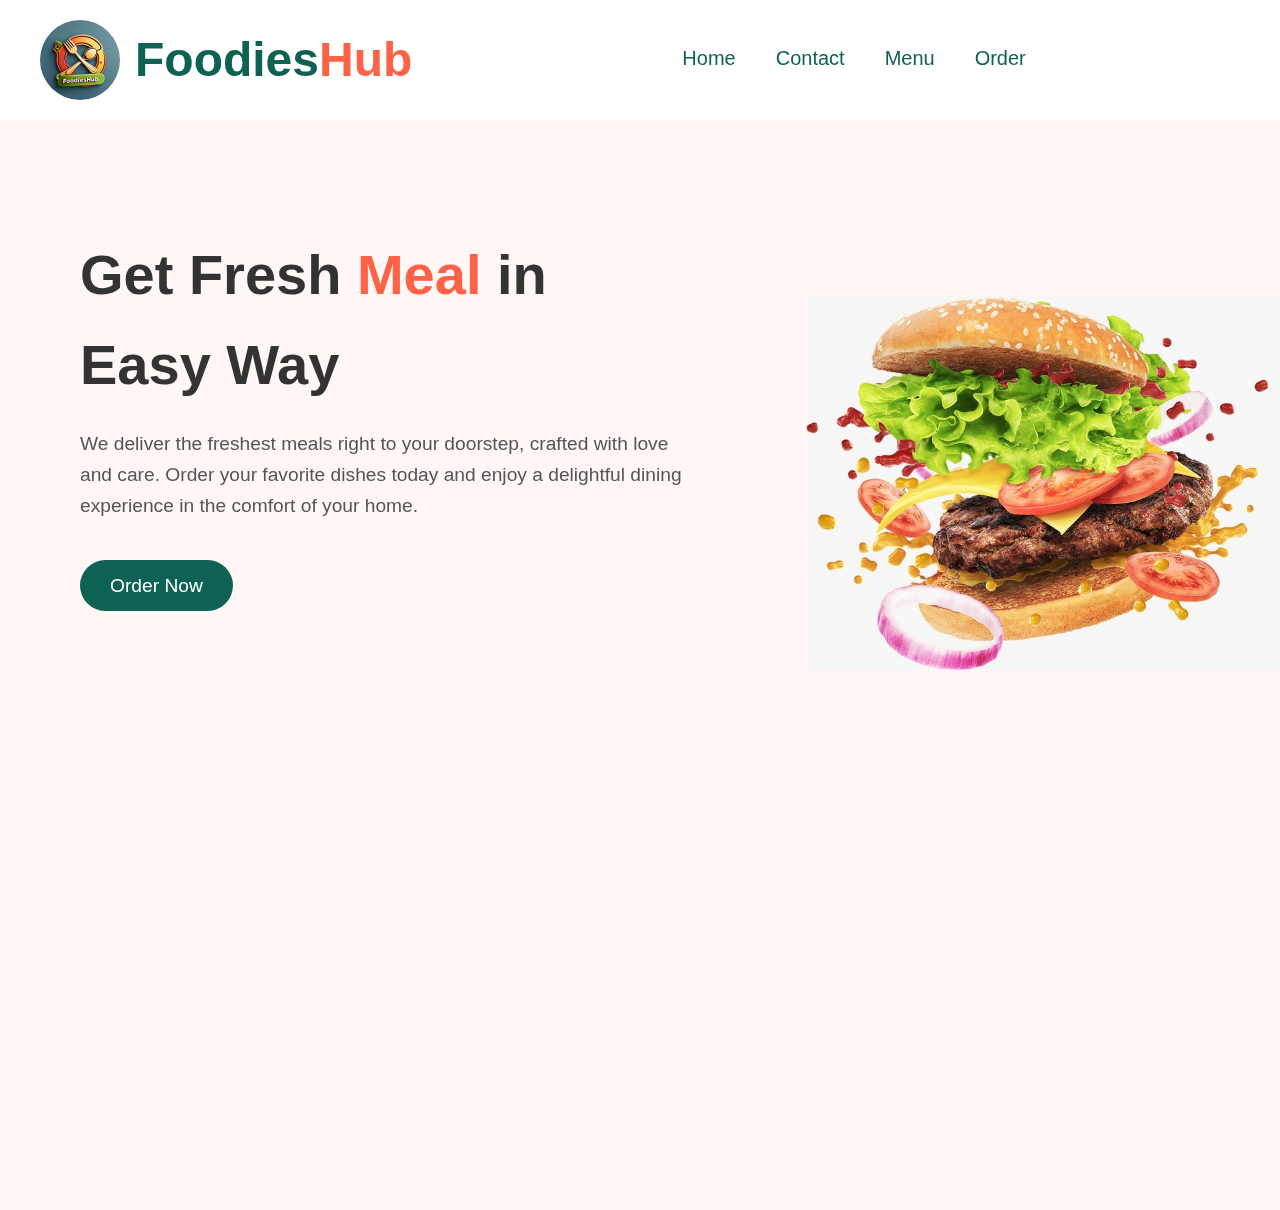
<file: index.html>
<!DOCTYPE html>
<html lang="en">
<head>
    <meta charset="UTF-8">
    <meta name="viewport" content="width=device-width, initial-scale=1.0">
    <title>FoodiesHub - Fresh Meals Delivered</title>
   <style>
    /* General Styling */
* {
    margin: 0;
    padding: 0;
    box-sizing: border-box;
    font-family: 'Arial', sans-serif;
}

:root{
    --primaryColor: #0e6253;
    --secondrayColor: #ffc107;
    --whiteColor: #fff;
    --blackColor: #222;
    --softGreenColor: #d9f2ee;
    --darkGreyColor: #a7a7a7;
    --greyColor: #f5f5f5;
}

body {
    background-color: rgb(75, 74, 74);
    color: #333;
    line-height: 1.6;
    /* height: 400px; */
    position: fixed;
}
.logos{
    width: 250px;
    margin-left: 20px;
    margin-top: 13px;
}

/* Navbar */
header {
    background-color: #ffffff;
    padding: 20px 40px;
    display: flex;
    justify-content: space-between;
    align-items: center;
    box-shadow: 0 4px 8px rgba(0, 0, 0, 0.1);
}

.logo {
    font-size: 3rem;
    color: var(--primaryColor);
    font-weight: bold;
}

.logo span {
    color: #ff6347;
}

.nav-links {
    list-style: none;
    display: flex;
    gap: 20px;
    margin-top: 22px;
    justify-content: space-between;
    margin-left:250px;
    /* font-size: 25px; */
}
.nav-name
{
    /* font-size: 50px; */
    color:var(--primaryColor);
}

.nav-links li a {
    text-decoration: none;
    color: #333;
    font-size: 1rem;
    margin-left: 20px;
}

.auth-buttons {
    display: flex;
    gap: 15px;
    margin-left:260px;
    width: 60px;
    height: 40px;
    margin-top: 22px;
}

.login-btn, .signup-btn {
    text-decoration: none;
    padding: 6px 20px;
    border-radius: 25px;
    border: 1px solid var(--primaryColor);
    color: var(--blackColor);
}

.login-btn
{
    background-color: var(--primaryColor);
    color: white;
}

.signup-btn {
    background-color: var(--primaryColor);
    color: white;
}

.login-btn:hover
{
    background-color: var(--whiteColor);
    color: var(--blackColor);
}

.signup-btn:hover
{
    background-color: var(--whiteColor);
    color: var(--blackColor);
}


/* Hero Section */
.hero {
    display: flex;
    align-items: center;
    justify-content: space-between;
    padding: 80px;
    background-color: rgb(255, 246, 246);
}

.hero-content {
    max-width: 50%;
    height: 100vh;
    margin-top: 30px;
}

.hero-content h1 {
    font-size: 3.5rem;
    color: #333;
}

.hero-content h1 span {
    color: #ff6347;
}

.hero-content p {
    margin: 20px 0;
    color: #555;
    font-size: 1.2rem;
    /* margin-top: 10px; */
}

.order-btn {
    background-color: var(--primaryColor);
    color: white;
    padding: 15px 30px;
    border-radius: 30px;
    text-decoration: none;
    font-size: 1.2rem;
    /* margin-top: 200px; */
   
}
.order{
    margin-top: 50px;
}
.order-btn:hover
{
    background-color: var(--whiteColor);
    color: var(--primaryColor);
    border: 1px solid var(--primaryColor);
}
.hero-image img {
    width: 500px;
    height: auto;
   
}


.logo-bar
{
    display: flex;
    align-items: center;
    gap: 15px;
}

.logo-img
{
    width:80px;
    height:80px;
    border-radius: 50%;
   
}
.navbar
{
    display: flex;
    justify-content: space-evenly;
    
}
.burger-img
{
    /* width: 400px; */
    height: auto;
    margin-top: -450px;
    /* margin-left: 500px; */
    
}
   </style>
</head>
<body>
    <header>
        <nav class="navbar">
            <div class="logo-bar">
                <img src="logo.jpg" alt="" class="logo-img">
                <div class="logo">Foodies<span>Hub</span></div>
                <!-- <img src="foodieshublogo.png" class="logos" alt=""> -->
             </div>
            <ul class="nav-links">
                <li><a href="signup.html" style="font-size: 20px; color: #0e6253;">Home</a></li>
                <li><a href="contactus.html" style="font-size: 20px; color: #0e6253;">Contact</a></li>
                <li><a href="finalsearch.html" style="font-size: 20px; color: #0e6253;">Menu</a></li>
                <li><a href="signup.html" style="font-size: 20px; color: #0e6253;">Order</a></li>
            </ul>
            <div class="auth-buttons">
                <a href="login.html" class="login-btn">LogIn</a>
                <a href="signup.html" class="signup-btn">SignUp</a>
            </div>
        </nav>
    </header>
    
    <section class="hero">
        <div class="hero-content">
            <h1>Get Fresh <span>Meal</span> in Easy Way</h1>
            <p>We deliver the freshest meals right to your doorstep, crafted with love and care. Order your favorite dishes today and enjoy a delightful dining experience in the comfort of your home.</p>
            <div class="order">
             <a href="signup.html" class="order-btn">Order Now</a>
            </div>
        </div>
        <div class="hero-image">
            <img src="supremeburger.jpg" alt="Delicious Burger" class="burger-img">
        </div>
    </section>

    <script >
        // JavaScript for additional functionalities (future usage)
    document.querySelector(".order-btn").addEventListener("click", function() {
    alert("SignUp first and then place your order!");
    // window.location.href = "home.html";

});

    </script>
</body>
</html>
</file>
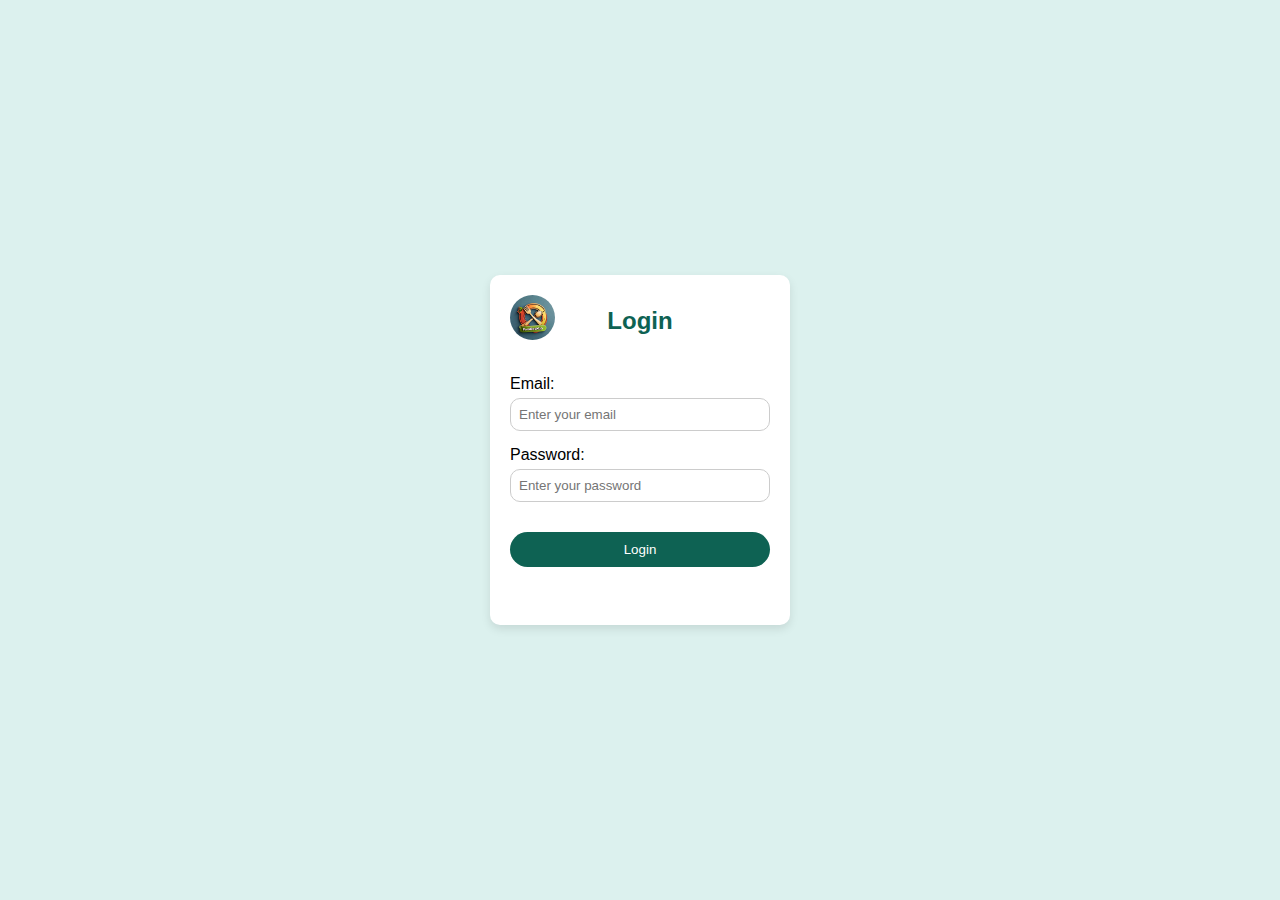
<file: login.html>
<!DOCTYPE html>
<html lang="en">
<head>
    <meta charset="UTF-8">
    <meta name="viewport" content="width=device-width, initial-scale=1.0">
    <title>Login Page</title>
    <style>
* {
    margin: 0;
    padding: 0;
    box-sizing: border-box;
}
:root{
    --primaryColor: #0e6253;
    --secondrayColor: #ffc107;
    --whiteColor: #fff;
    --blackColor: #222;
    --softGreenColor: #dcf1ee;
    --darkGreyColor: #a7a7a7;
    --greyColor: #f5f5f5;
}


body {
    font-family: Arial, sans-serif;
    background-color: var(--softGreenColor);
    display: flex;
    justify-content: center;
    align-items: center;
    height: 100vh;
}

.login-container {
    background-color: white;
    padding: 20px;
    border-radius: 10px;
    box-shadow: 0px 4px 10px rgba(0, 0, 0, 0.1);
    width: 300px;
    height: 350px;
}
.login-container:hover
{
    box-shadow: rgba(2, 2, 2, 0.2) 0px 8px 24px;
}

h2 {
    text-align: center;
    margin-bottom: 40px;
    margin-top: -37px;
    color: var(--primaryColor);
}

.input-group {
    margin-bottom: 15px;
}

label {
    display: block;
    margin-bottom: 5px;
}

input {
    width: 100%;
    padding: 8px;
    border: 1px solid #ccc;
    border-radius: 10px;
}

button{
    width: 100%;
    padding: 10px;
    background-color:var(--primaryColor);
    color: white;
    border: none;
    border-radius:21px;
    cursor: pointer;
    margin-top: 15px;
    /* text-decoration: none; */
}

button:hover {
    
    background-color: black;
    color: white;
}

.error {
    color: red;
    text-align: center;
    margin-top: 10px;
}
.logo-img
{
        width: 45px;
        height: 45px;
        object-fit: cover;
        border-radius: 50%;
        top: 30px;
        /* margin-top: 15px;
        transform: translate(16%,-30%); */
        left: auto;
}
.logo-bar
{
    align-items: center;
}

    </style>
</head>
<body>
    <div class="login-container">
        <div class="login-bar">
            <img src="logo.jpg" alt="" class="logo-img">
            <h2>Login</h2>
        </div>
        <form id="loginForm" onsubmit="return validateForm()">
            <div class="input-group">
                <label for="email">Email:</label>
                <input type="email" id="email" name="email" placeholder="Enter your email" required>
            </div>
            <div class="input-group">
                <label for="password">Password:</label>
                <input type="password" id="password" name="password" placeholder="Enter your password" required>
            </div>
            <!-- <a type="submit" class="login-btn">Login</a> -->
            <a href="index.html">
                <button type="submit" id="signupButton">Login</button>
            </a>
            <p id="errormessage" class="error"></p>
        </form>
    </div>
    
   <script>

document.getElementById("loginForm").addEventListener("submit", function(event) {
    event.preventDefault(); // Prevent the default form submission behavior

    // Get form fields
    const email = document.getElementById("email").value;
    const password = document.getElementById("password").value;
    const errorMessage = document.getElementById("errormessage");

    // Check if both fields are filled
    if (!email || !password) {
        errorMessage.textContent = "Please fill out both email and password fields.";
        return;
    }

    // Clear error message if fields are filled
    errorMessage.textContent = "";

    // Show success alert and redirect to index.html
    alert("Login successful!");
    window.location.href = "home.html"; // Redirects to home.html
});

   </script>
    <script src="https://code.jquery.com/jquery-2.2.4.min.js"></script>
</body>
</html>
</file>
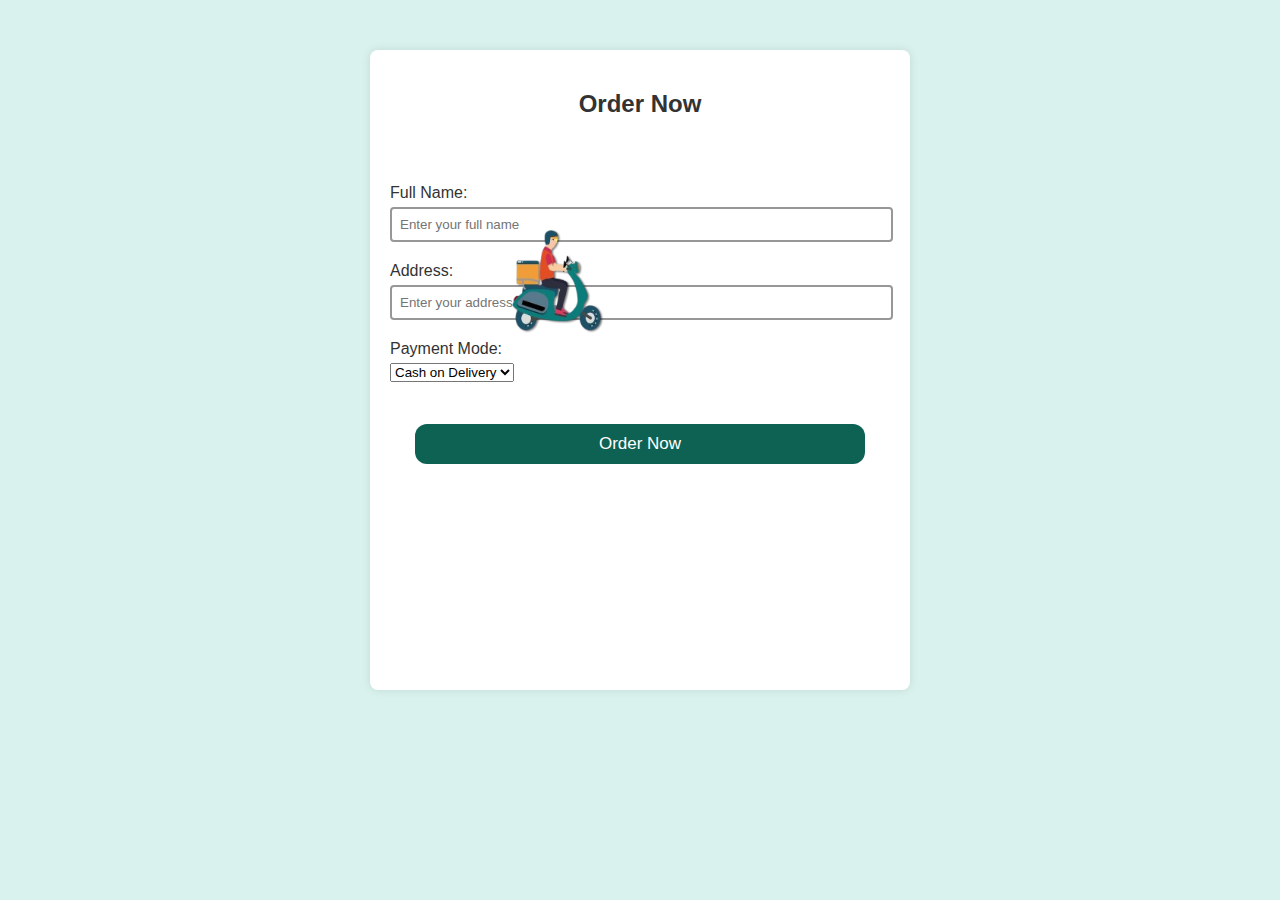
<file: order.html>
<!DOCTYPE html>
<html lang="en">
<head>
    <meta charset="UTF-8">
    <meta name="viewport" content="width=device-width, initial-scale=1.0">
    <title>Order Now</title>
    <style>
        body {
            font-family: Arial, sans-serif;
            background-color: #d9f2ee; /* Soft Green */
            color: #333;
            overflow-x: hidden; /* Prevent horizontal scrolling */
        }
        .container {
            width: 500px;
            height: 600px;
            margin: 50px auto;
            padding: 20px;
            background-color: white;
            border-radius: 8px;
            box-shadow: 0 0 10px rgba(0, 0, 0, 0.1);
        }
        label {
            display: block;
            margin: 10px 0 5px;
            gap: 100px;
        }
        input[type="text"], input[type="number"] {
            width: 96.5%;
            padding: 8px;
            margin-bottom: 10px;
            border: 2px solid #979797;
            border-radius: 4px;
        }
        .button {
            width: 90%;
            height: 40px;
            color: white;
            background-color: #0e6253; /* Primary Color */
            border: none;
            border-radius: 12px;
            cursor: pointer;
            font-size: 17px;
            margin-top: 42px;
            margin-left: 25px;
            margin-bottom: 20px;
           
        }
        .button:hover {
            background-color: #107764;
            box-shadow: 0 0 10px rgba(14, 14, 14, 0.5);
        }
        
        .hidden {
            display: none;
            
        }
        .button hidden
        {
            margin-bottom: 18px;
        }
        /* Delivery boy image styling */
        #deliveryBoy {
            position:fixed;
            height: 180px;
            bottom: 550px;
            left: 430px; /* Start off screen */
            width: 270px;
            transition: transform 5s ease;
        }
       
    </style>
</head>
<body>
    <div class="container">
        <h2 style="text-align: center;">Order Now</h2>
        <br><br>
        <label for="fullName">Full Name:</label>
        <input type="text" id="fullName" placeholder="Enter your full name" required>
        
        <label for="address">Address:</label>
        <input type="text" id="address" placeholder="Enter your address" required>
        
        <label for="paymentMode">Payment Mode:</label>
        <select id="paymentMode" onchange="toggleCardInput()">
            <option value="cash">Cash on Delivery</option>
            <option value="card">Card Payment</option>
            <option value="upi">UPI</option>
        </select>
        
        <div id="cardNumberContainer" class="hidden">
            <label for="cardNumber">Card Number:</label>
            <input type="number" id="cardNumber" placeholder="Enter 12-digit card number">
        </div>
      <div id="upiContainer" class="hidden"> <!-- New UPI Container -->
                <label for="upiId">UPI ID:</label>
                <input type="text" id="upiId" placeholder="Enter your UPI ID">
            </div>
        
        <button class="button" onclick="orderNow()">Order Now</button>
        <button id="generateBillBtn" class="button hidden" onclick="generateBill()">Generate Bill</button>
    </div>
    
    <!-- Path line for the scooter -->
    <div id="pathLine"></div>
    
    <!-- Delivery boy image -->
    <img src="delivery-boy.png" id="deliveryBoy" alt="Delivery Boy on Scooter">

    <script>
        // Toggle card number input based on payment mode selection
        function toggleCardInput() {
            const paymentMode = document.getElementById("paymentMode").value;
            const cardNumberContainer = document.getElementById("cardNumberContainer");
            if (paymentMode === "card") {
                cardNumberContainer.classList.remove("hidden");
            } else if (paymentMode === "upi") {
                upiContainer.classList.remove("hidden");
                cardNumberContainer.classList.add("hidden");}else {
                cardNumberContainer.classList.add("hidden");
            }
        }

        function orderNow() {
            const fullName = document.getElementById("fullName").value;
            if (fullName.trim() === "") {
                alert("Please enter your full name to proceed.");
                return;
            }

            // Show the path line and animate delivery boy
            const deliveryBoy = document.getElementById("deliveryBoy");
            
            deliveryBoy.style.transform = "translateX(70vw)"; // Move across the screen

            // After 10 seconds, reset the animation and show alert
            setTimeout(() => {
                deliveryBoy.style.transform = "translateX(-5px)"; // Reset to original position
            
                alert(`Hurray! ${fullName}, your order is on the way!`);
                document.getElementById("generateBillBtn").classList.remove("hidden");
            }, 1500);
        }

        // Redirect to bill generation page
        function generateBill() {
            window.location.href = "bills.html";
        }
    </script>
</body>
</html>
</file>
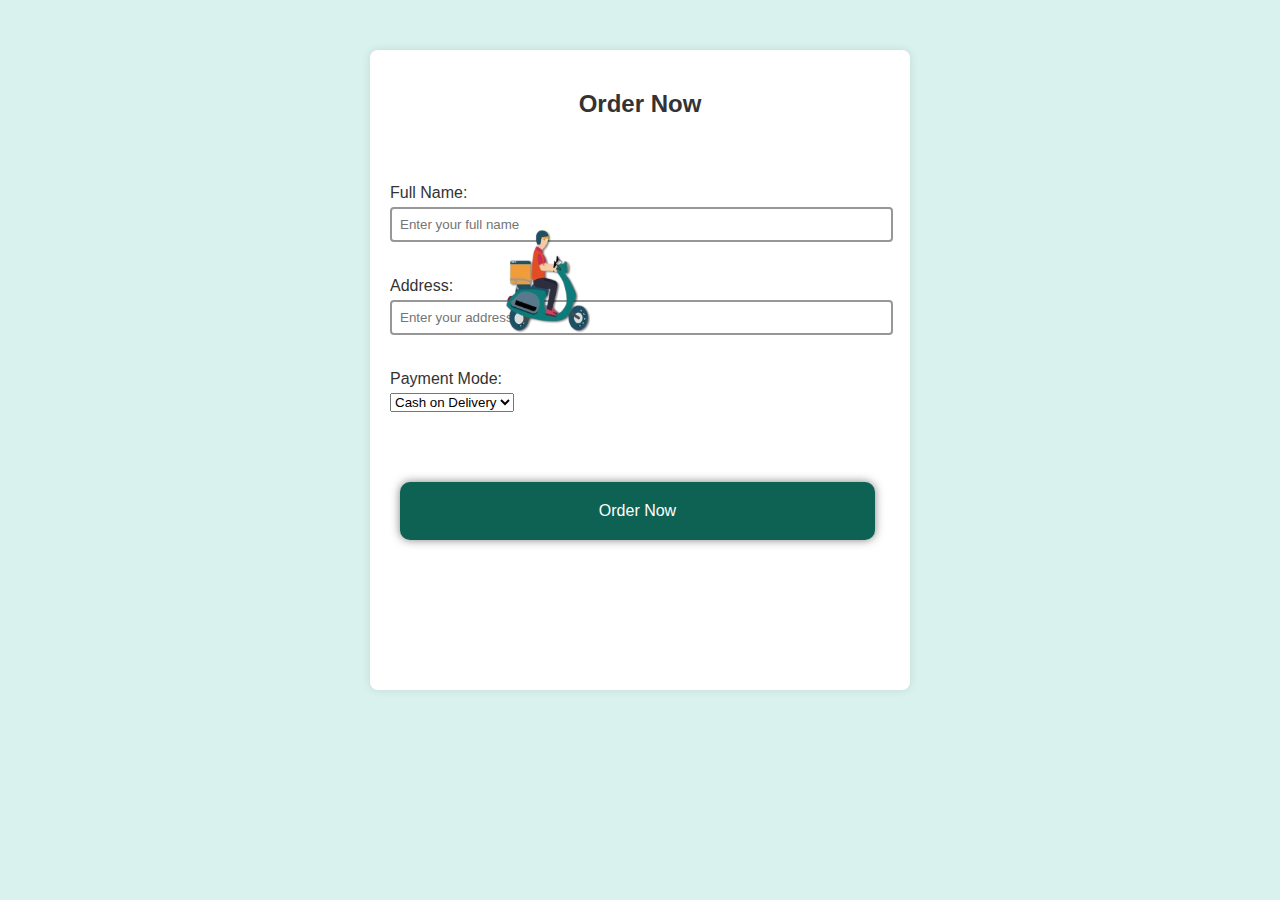
<file: order5.html>
<!DOCTYPE html>
<html lang="en">
<head>
    <meta charset="UTF-8">
    <meta name="viewport" content="width=device-width, initial-scale=1.0">
    <title>Order Now</title>
    <style>
        body {
            font-family: Arial, sans-serif;
            background-color: #d9f2ee; /* Soft Green */
            color: #333;
            overflow-x: hidden; /* Prevent horizontal scrolling */
        }
        .container {
            width: 500px;
            height: 600px;
            margin: 50px auto;
            padding: 20px;
            background-color: white;
            border-radius: 8px;
            box-shadow: 0 0 10px rgba(0, 0, 0, 0.1);
        }
        label {
            display: block;
            margin: 10px 0 5px;
            gap: 100px;
        }
        input[type="text"], input[type="number"] {
            width: 96.5%;
            padding: 8px;
            margin-bottom: 25px;
            border: 2px solid #979797;
            border-radius: 4px;
        }
        .button {
            width: 95%;
            padding: 20px;
            color: white;
            background-color: #0e6253; /* Primary Color */
            border: none;
            border-radius: 10px;
            cursor: pointer;
            font-size: 16px;
            margin-top: 70px;
            margin-left: 10px;
            margin-bottom: 20px;
            box-shadow: 0 0 10px rgba(0, 0, 0, 0.5);
        }
        .button:hover {
            background-color: #107764;
        }
        .hidden {
            display: none;
        }
        /* Delivery boy image styling */
        #deliveryBoy {
            position:fixed;
            height: 180px;
            bottom: 550px;
            left: 430px; /* Start off screen */
            width: 250px;
            transition: transform 5s ease;
        }
       
    </style>
</head>
<body>
    <div class="container">
        <h2 style="text-align: center;">Order Now</h2>
        <br><br>
        <label for="fullName">Full Name:</label>
        <input type="text" id="fullName" placeholder="Enter your full name" required>
        
        <label for="address">Address:</label>
        <input type="text" id="address" placeholder="Enter your address" required>
        
        <label for="paymentMode">Payment Mode:</label>
        <select id="paymentMode" onchange="toggleCardInput()">
            <option value="cash">Cash on Delivery</option>
            <option value="card">Card Payment</option>
            <option value="upi">UPI</option>
        </select>
        
        <div id="cardNumberContainer" class="hidden">
            <label for="cardNumber">Card Number:</label>
            <input type="number" id="cardNumber" placeholder="Enter 12-digit card number">
        </div>
      <div id="upiContainer" class="hidden"> <!-- New UPI Container -->
                <label for="upiId">UPI ID:</label>
                <input type="text" id="upiId" placeholder="Enter your UPI ID">
            </div>
        
        <button class="button" onclick="orderNow()">Order Now</button>
        <button id="generateBillBtn" class="button hidden" onclick="generateBill()">Generate Bill</button>
    </div>
    
    <!-- Path line for the scooter -->
    <div id="pathLine"></div>
    
    <!-- Delivery boy image -->
    <img src="delivery-boy.png" id="deliveryBoy" alt="Delivery Boy on Scooter">

    <script>
        // Toggle card number input based on payment mode selection
        function toggleCardInput() {
            const paymentMode = document.getElementById("paymentMode").value;
            const cardNumberContainer = document.getElementById("cardNumberContainer");
            if (paymentMode === "card") {
                cardNumberContainer.classList.remove("hidden");
            } else if (paymentMode === "upi") {
                upiContainer.classList.remove("hidden");
                cardNumberContainer.classList.add("hidden");}else {
                cardNumberContainer.classList.add("hidden");
            }
        }

        function orderNow() {
            const fullName = document.getElementById("fullName").value;
            if (fullName.trim() === "") {
                alert("Please enter your full name to proceed.");
                return;
            }

            // Show the path line and animate delivery boy
            const deliveryBoy = document.getElementById("deliveryBoy");
            
            deliveryBoy.style.transform = "translateX(70vw)"; // Move across the screen

            // After 10 seconds, reset the animation and show alert
            setTimeout(() => {
                deliveryBoy.style.transform = "translateX(-5px)"; // Reset to original position
            
                alert(`Hurray! ${fullName}, your order is on the way!`);
                document.getElementById("generateBillBtn").classList.remove("hidden");
            }, 1500);
        }

        // Redirect to bill generation page
        function generateBill() {
            window.location.href = "order2.html";
        }
    </script>
</body>
</html>
</file>
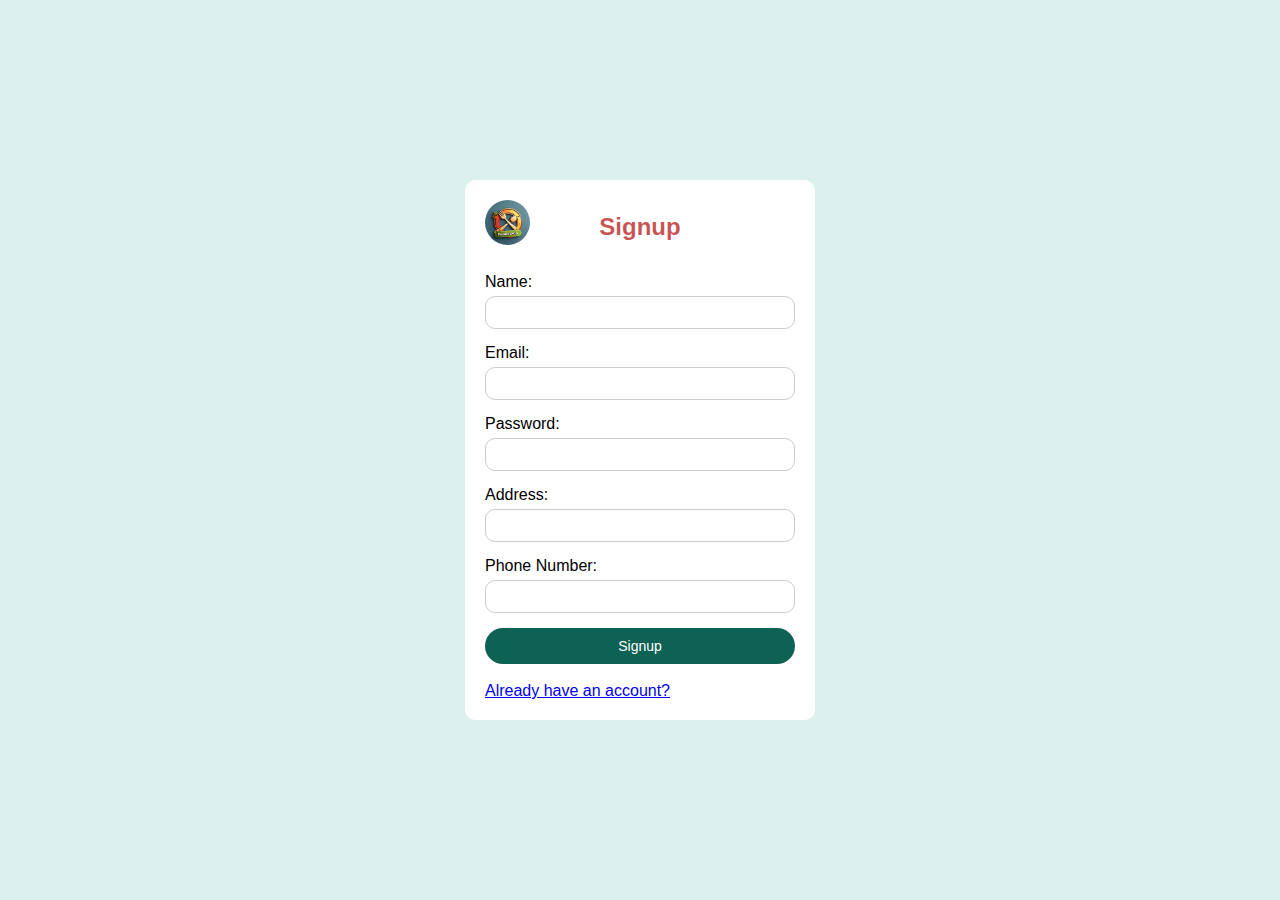
<file: signup.html>
<!DOCTYPE html>
<html lang="en">
<head>
    <meta charset="UTF-8">
    <meta name="viewport" content="width=device-width, initial-scale=1.0">
    <title>Signup Page</title>
    <style>
        * {
    margin: 0;
    padding: 0;
    box-sizing: border-box;
}
:root{
    --primaryColor: #0e6253;
    --secondrayColor: #ffc107;
    --whiteColor: #fff;
    --blackColor: #222;
    --softGreenColor: #dcf1ee;
    --darkGreyColor: #a7a7a7;
    --greyColor: #f5f5f5;
}

body {
    font-family: Arial, sans-serif;
    background-color: var(--softGreenColor);
    display: flex;
    justify-content: center;
    align-items: center;
    height: 100vh;
}

.signup-container {
    background-color: white;
    padding: 20px;
    border-radius: 10px;
    width: 350px;
}
.signup-container:hover
{
    box-shadow: rgba(2, 2, 2, 0.2) 0px 8px 24px;
}

h2 {
    text-align: center;
    margin-top: -36px;
    margin-bottom: 32px;
    color: rgba(181, 17, 17, 0.718);
}

.input-group {
    margin-bottom: 15px;
}

label {
    display: block;
    margin-bottom: 5px;
}

input {
    width: 100%;
    padding: 8px;
    border: 1px solid #ccc;
    border-radius: 10px;
}
input:active
{
    outline: none;
    border: 1px solid var(--primaryColor);
}
button {
    width: 100%;
    padding: 10px;
    background-color: var(--primaryColor);
    color: black;
    border: none;
    border-radius: 21px;
    cursor: pointer;
    font-size: 14px;
    text-align: center;
    color: white;
}

button:hover {
    
    background-color: black;
    color: white;
}
.logo-img
{
            width: 45px;
            height: 45px;
            object-fit: cover;
            border-radius: 50%;
            top: 30px;
            /* margin-top: 15px;
            transform: translate(16%,-30%); */
            left: auto;
        
}
.logo-bar
{
    align-items: center;
}


    </style>
</head>
<body>
      <div class="signup-container">
        <div class="logo-bar"></div>
        <img src="logo.jpg" alt="" class="logo-img">
        <h2>Signup</h2>
        <form id="signupForm">
            <div class="input-group">
                <label for="name">Name:</label>
                <input type="text" id="name" name="name" required>
            </div>
            <div class="input-group">
                <label for="email">Email:</label>
                
                <input type="email" id="email" name="email" required>
            </div>
            <div class="input-group">
                <label for="password">Password:</label>
                <input type="password" id="password" name="password" required>
            </div>
            <div class="input-group">
                <label for="address">Address:</label>
                <input type="text" id="address" name="address" required>
            </div>
            <div class="input-group">
                <label for="phone">Phone Number:</label>
                <input type="tel" id="phone" name="phone" required>
            </div>
            <a href="index.html">
                <button type="submit" id="signupButton" class="">Signup</button>
            </a>
            <br><br>
            <a href="login.html" class="question">Already have an account?</a>
        </form>
    </div>

   <script>

    // scriptsignup.js

document.addEventListener("DOMContentLoaded", function () {
    const signupForm = document.getElementById("signupForm");

    signupForm.addEventListener("submit", function (event) {
        event.preventDefault(); // Prevent form submission

        // Check if all required fields are filled
        const name = document.getElementById("name").value.trim();
        const email = document.getElementById("email").value.trim();
        const password = document.getElementById("password").value.trim();
        const address = document.getElementById("address").value.trim();
        const phone = document.getElementById("phone").value.trim();

        if (!name || !email || !password || !address || !phone) {
            alert("Please fill out all required fields.");
            return;
        }

        // Show success message
        alert("SignUp successful");

        // Redirect to home.html after alert is closed
        window.location.href = "home.html";
    });
});


   </script>
</body>
</html>
</file>
